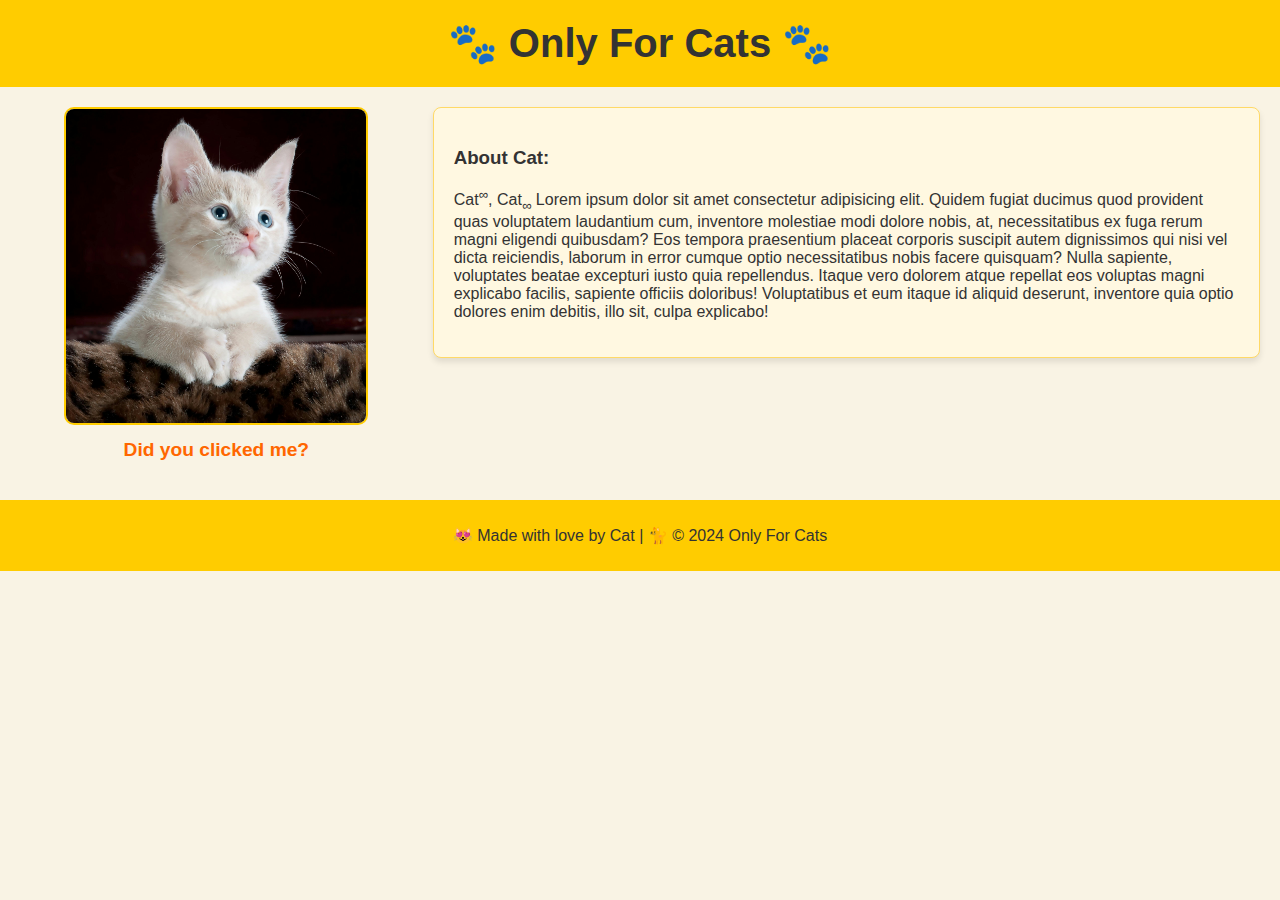
<file: AD Lab/Lab 1 WebDev/index.html>
<!DOCTYPE html>
<html lang="en">
<head>
    <meta charset="UTF-8">
    <meta name="viewport" content="width=device-width, initial-scale=1.0">
    <title>Only For Cat</title>
    <link rel="stylesheet" href="indexsheet.css">
</head>
<body>
    <header class="main-header">
        <h1>🐾 Only For Cats 🐾</h1>
    </header>

    <main id="main-container">
        <div id="image-container">
            <a href="iamcat.html" target="_blank">
                <img src="cat.jpeg" alt="Cat Image" id="IMG1">
            </a>
            <p class="surprise">Did you clicked me?</p>
        </div>

        <div id="about-container">
            <h3>About Cat:</h3>
            <p>
                Cat<sup>∞</sup>, Cat<sub>∞</sub> Lorem ipsum dolor sit amet consectetur adipisicing elit. Quidem fugiat ducimus quod provident quas voluptatem laudantium cum, inventore molestiae modi dolore nobis, at, necessitatibus ex fuga rerum magni eligendi quibusdam?
                Eos tempora praesentium placeat corporis suscipit autem dignissimos qui nisi vel dicta reiciendis, laborum in error cumque optio necessitatibus nobis facere quisquam? Nulla sapiente, voluptates beatae excepturi iusto quia repellendus.
                Itaque vero dolorem atque repellat eos voluptas magni explicabo facilis, sapiente officiis doloribus! Voluptatibus et eum itaque id aliquid deserunt, inventore quia optio dolores enim debitis, illo sit, culpa explicabo!
            </p>
        </div>
    </main>

    <footer class="main-footer">
        <p>😻 Made with love by Cat | 🐈 © 2024 Only For Cats</p>
    </footer>
</body>
</html>
</file>
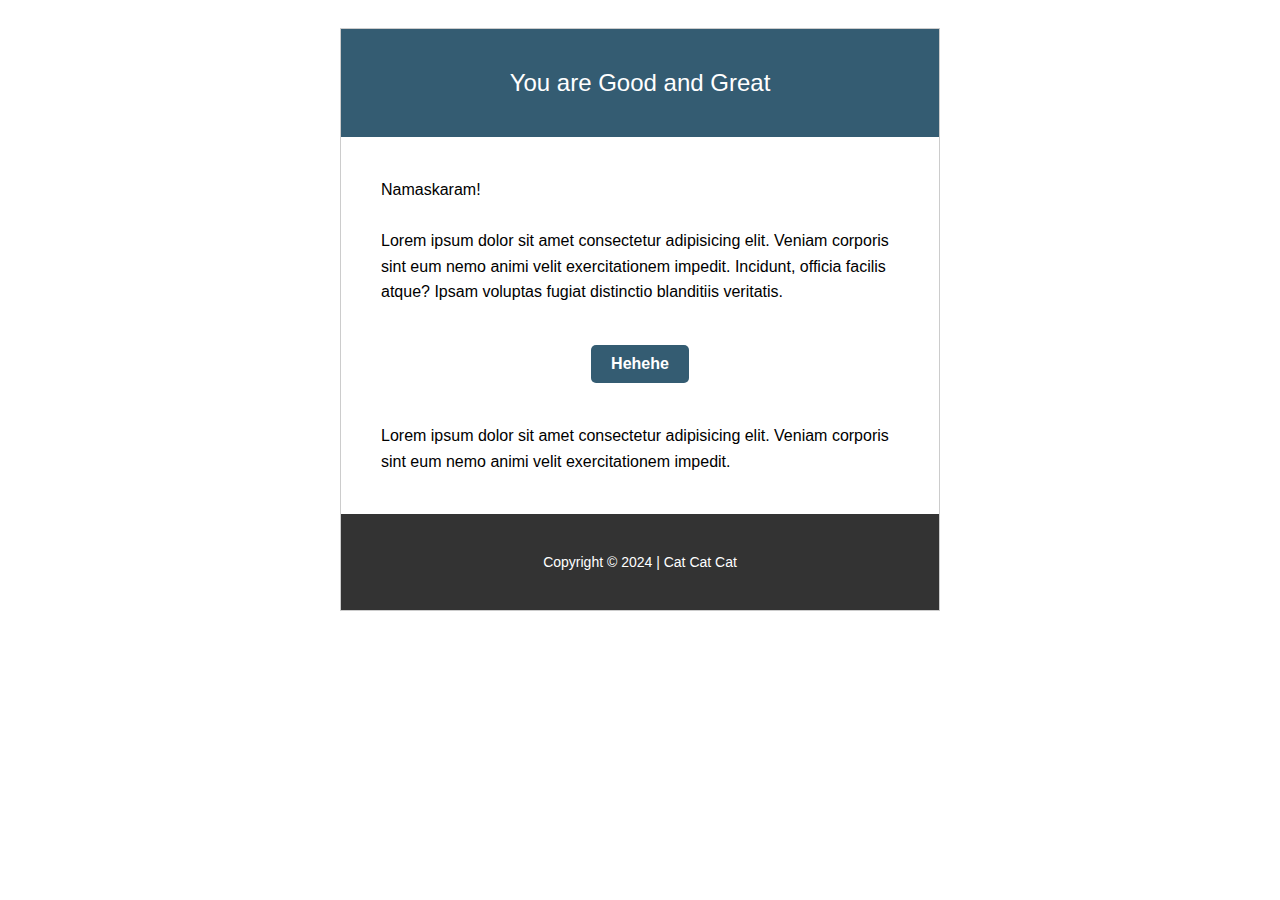
<file: AD Lab/Lab 1 WebDev/catmail.html>
<!DOCTYPE html>
<html lang="en">
<head>
    <meta charset="UTF-8">
    <meta name="viewport" content="width=device-width, initial-scale=1.0">
    <title>Document</title>
</head>
<body style="font-family: 'Poppins', Arial, sans-serif">
    <table width="100%" border="0" cellspacing="0" cellpadding="0">
        <tr>
            <td align="center" style="padding: 20px;">
                <table class="content" width="600" border="0" cellspacing="0" cellpadding="0" style="border-collapse: collapse; border: 1px solid #cccccc;">
                    <!-- Header -->
                    <tr>
                        <td class="header" style="background-color: #345C72; padding: 40px; text-align: center; color: white; font-size: 24px;">
                        You are Good and Great
                        </td>
                    </tr>

                    <tr>
                        <td class="body" style="padding: 40px; text-align: left; font-size: 16px; line-height: 1.6;">
                        Namaskaram!
                        <br>
                        <br>
                            Lorem ipsum dolor sit amet consectetur adipisicing elit. Veniam corporis sint eum nemo animi velit exercitationem impedit. Incidunt, officia facilis  atque? Ipsam voluptas fugiat distinctio blanditiis veritatis.            
                        </td>
                    </tr>

                    <tr>
                        <td style="padding: 0px 40px 0px 40px; text-align: center;">
                            <table cellspacing="0" cellpadding="0" style="margin: auto;">
                                <tr>
                                    <td align="center" style="background-color: #345C72; padding: 10px 20px; border-radius: 5px;">
                                        <a href="iamcat.html" target="_blank" style="color: #ffffff; text-decoration: none; font-weight: bold;">Hehehe</a>
                                    </td>
                                </tr>
                            </table>
                        </td>
                    </tr>
                    <tr>
                        <td class="body" style="padding: 40px; text-align: left; font-size: 16px; line-height: 1.6;">
                            Lorem ipsum dolor sit amet consectetur adipisicing elit. Veniam corporis sint eum nemo animi velit exercitationem impedit.             
                        </td>
                    </tr>
                    <!-- Footer -->
                    <tr>
                        <td class="footer" style="background-color: #333333; padding: 40px; text-align: center; color: white; font-size: 14px;">
                        Copyright &copy; 2024 | Cat Cat Cat
                        </td>
                    </tr>
                </table>
            </td>
        </tr>
    </table>
</body>
</html>
</file>
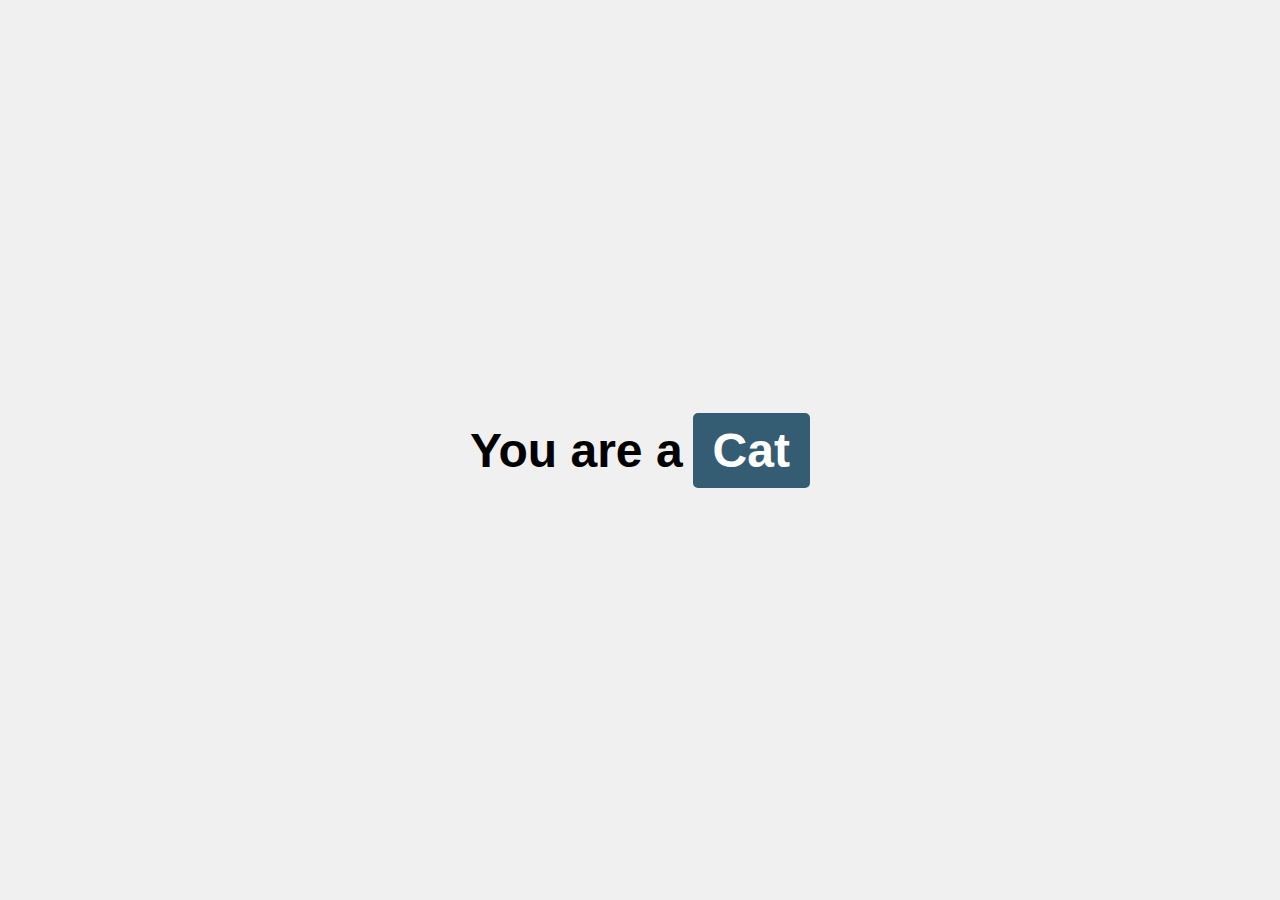
<file: AD Lab/Lab 1 WebDev/iamcat.html>
<!DOCTYPE html>
<html lang="en">
<head>
    <meta charset="UTF-8">
    <meta name="viewport" content="width=device-width, initial-scale=1.0">
    <title>I am Cat</title>
    <style>
        body {
            display: flex;
            justify-content: center;
            align-items: center;
            height: 100vh;
            margin: 0;
            font-family: Arial, sans-serif;
            background-color: #f0f0f0;
        }

        h1, .cat-box a {
            font-size: 3rem;
            margin: 0;
            font-weight: bold;
        }

        h1 {
            margin-right: 10px;
        }

        .cat-box {
            display: inline-block;
            background-color: #345C72;
            padding: 10px 20px;
            border-radius: 5px;
        }

        .cat-box a {
            text-decoration: none;
            color: #ffffff;
            display: block;
        }

        .cat-box:hover {
            background-color: #2c4f61;
        }
    </style>
</head>
<body>
    <h1>You are a</h1>
    <div class="cat-box">
        <a href="catmail.html" target="_blank">Cat</a>
    </div>
</body>
</html>
</file>
<file: AD Lab/Lab 1 WebDev/indexsheet.css>
body {
    font-family: Arial, sans-serif;
    background-color: #f9f3e4;
    color: #333;
    margin: 0;
    padding: 0;
}

h1 {
    background-color: #ffcc00;
    color: #333;
    padding: 20px 0;
    margin: 0;
    font-size: 2.5em;
    text-align: center;
}

#main-container {
    display: flex;
    justify-content: center;
    align-items: flex-start;
    margin: 20px;
    gap: 20px;
}

#image-container {
    flex: 1;
    text-align: center;
}

#IMG1 {
    width: 300px;
    height: auto;
    border-radius: 10px;
    border: 2px solid #ffcc00;
}

.surprise {
    margin-top: 10px;
    font-size: 1.2em;
    color: #ff6600;
    font-weight: bold;
    animation: bounce 1.5s infinite;
}

@keyframes bounce {
    0%, 100% {
        transform: translateY(0);
    }
    50% {
        transform: translateY(-10px);
    }
}

#about-container {
    flex: 2;
    background-color: #fff8e1;
    border: 1px solid #ffd966;
    border-radius: 8px;
    padding: 20px;
    box-shadow: 0 4px 6px rgba(0, 0, 0, 0.1);
}

footer {
    text-align: center;
    padding: 10px 0;
    background-color: #ffcc00;
    margin-top: 20px;
}
</file>
